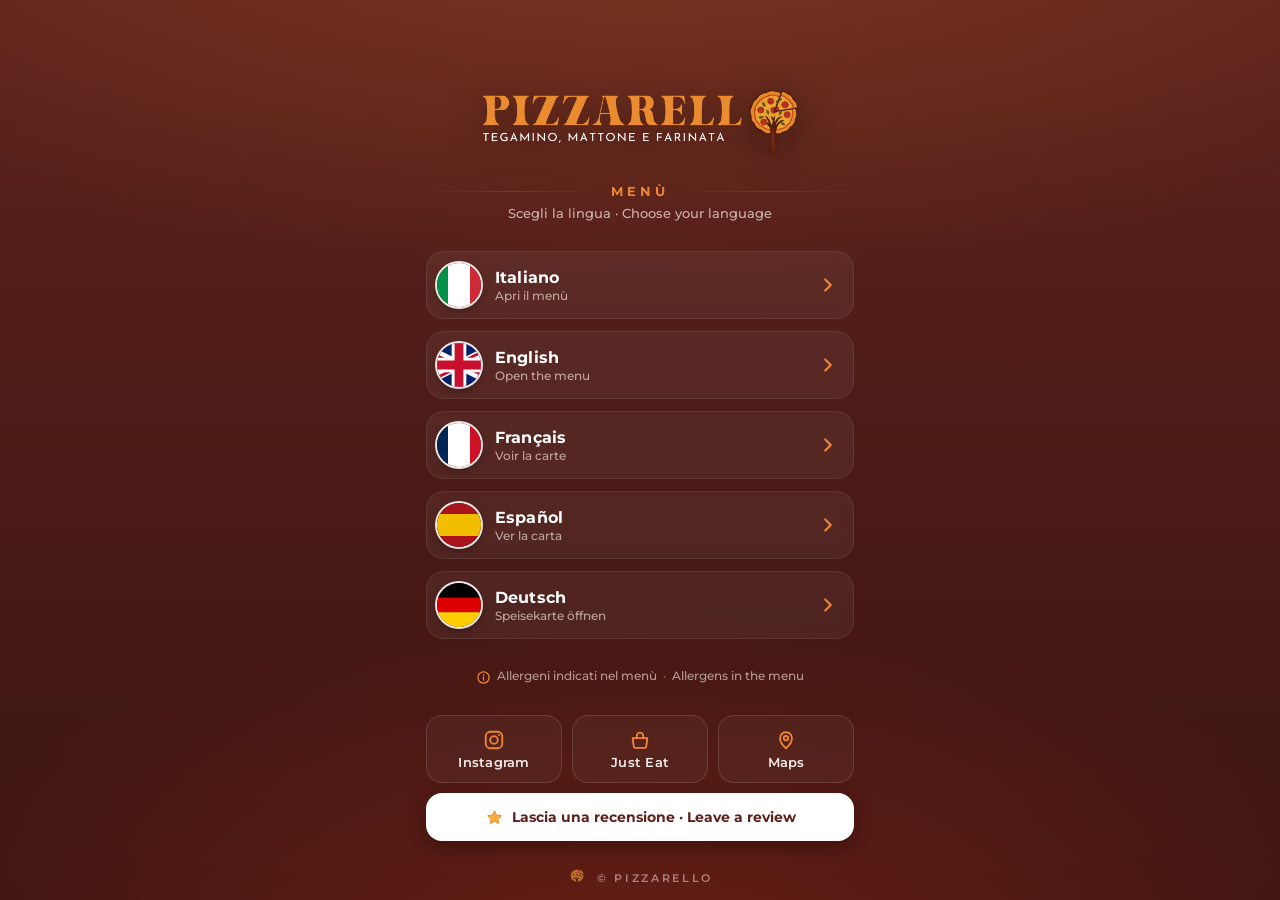
<file: index.html>
<!doctype html>
<html lang="it">
<head>
<meta charset="utf-8">
<meta name="viewport" content="width=device-width, initial-scale=1, viewport-fit=cover">
<title>Pizzarello · Menù</title>
<meta name="description" content="Pizzarello – Tegamino, Mattone e Farinata a Torino. Menù in italiano, English, français, español, Deutsch, con ingredienti e allergeni.">
<link rel="canonical" href="https://pizzarello-menu.github.io/">
<meta name="referrer" content="strict-origin-when-cross-origin">
<!-- Vista previa al compartir el enlace (WhatsApp, Instagram, Facebook, Telegram…) -->
<meta property="og:type" content="website">
<meta property="og:site_name" content="Pizzarello">
<meta property="og:url" content="https://pizzarello-menu.github.io/">
<meta property="og:title" content="Pizzarello · Tegamino, Mattone e Farinata · Torino">
<meta property="og:description" content="Menù in 5 lingue · Menu in 5 languages: italiano, English, français, español, Deutsch.">
<meta property="og:image" content="https://pizzarello-menu.github.io/assets/og-pizzarello.jpg">
<meta property="og:image:width" content="1200">
<meta property="og:image:height" content="630">
<meta property="og:image:alt" content="Logo Pizzarello e bandiere delle 5 lingue del menù">
<meta property="og:locale" content="it_IT">
<meta name="twitter:card" content="summary_large_image">
<meta name="theme-color" content="#4a1a15">
<link rel="icon" href="assets/favicon.png" type="image/png">
<link rel="apple-touch-icon" href="assets/apple-touch-icon.png">
<link rel="preload" href="vendor/fonts/montserrat-latin.woff2" as="font" type="font/woff2" crossorigin>
<link rel="stylesheet" href="estilos.css?v=13">
</head>
<body class="inicio">

<main class="contenedor">
  <header class="cabecera">
    <img class="logo" src="assets/logo.webp" alt="Pizzarello – Tegamino, Mattone e Farinata" width="1100" height="223"
         onerror="this.onerror=null;this.src='assets/logo.png'">
  </header>

  <section class="selector" aria-labelledby="titulo-idioma">
    <h1 id="titulo-idioma" class="eyebrow">
      <span>Menù</span>
    </h1>
    <p class="subtitulo">Scegli la lingua · Choose your language</p>

    <ul class="idiomas">
      <li><a class="idioma" href="menu.html?lang=it" lang="it" hreflang="it" data-lang="it">
        <img class="bandera" src="banderas/it.svg" alt="" width="44" height="44">
        <span class="texto"><span class="nombre">Italiano</span><span class="accion">Apri il menù</span></span>
        <svg class="flecha" viewBox="0 0 24 24" aria-hidden="true"><path d="M9 6l6 6-6 6"/></svg>
      </a></li>
      <li><a class="idioma" href="menu.html?lang=en" lang="en" hreflang="en" data-lang="en">
        <img class="bandera" src="banderas/en.svg" alt="" width="44" height="44">
        <span class="texto"><span class="nombre">English</span><span class="accion">Open the menu</span></span>
        <svg class="flecha" viewBox="0 0 24 24" aria-hidden="true"><path d="M9 6l6 6-6 6"/></svg>
      </a></li>
      <li><a class="idioma" href="menu.html?lang=fr" lang="fr" hreflang="fr" data-lang="fr">
        <img class="bandera" src="banderas/fr.svg" alt="" width="44" height="44">
        <span class="texto"><span class="nombre">Français</span><span class="accion">Voir la carte</span></span>
        <svg class="flecha" viewBox="0 0 24 24" aria-hidden="true"><path d="M9 6l6 6-6 6"/></svg>
      </a></li>
      <li><a class="idioma" href="menu.html?lang=es" lang="es" hreflang="es" data-lang="es">
        <img class="bandera" src="banderas/es.svg" alt="" width="44" height="44">
        <span class="texto"><span class="nombre">Español</span><span class="accion">Ver la carta</span></span>
        <svg class="flecha" viewBox="0 0 24 24" aria-hidden="true"><path d="M9 6l6 6-6 6"/></svg>
      </a></li>
      <li><a class="idioma" href="menu.html?lang=de" lang="de" hreflang="de" data-lang="de">
        <img class="bandera" src="banderas/de.svg" alt="" width="44" height="44">
        <span class="texto"><span class="nombre">Deutsch</span><span class="accion">Speisekarte öffnen</span></span>
        <svg class="flecha" viewBox="0 0 24 24" aria-hidden="true"><path d="M9 6l6 6-6 6"/></svg>
      </a></li>
    </ul>
    <p class="nota-alergenos">
      <span class="frases"><span lang="it"><svg viewBox="0 0 24 24" aria-hidden="true"><circle cx="12" cy="12" r="9"/><path d="M12 11v5M12 7.5v.5"/></svg>Allergeni indicati nel menù</span><span class="sep" aria-hidden="true">·</span><span lang="en">Allergens in the menu</span></span>
    </p>
  </section>

  <script>
    // Si las dos frases del aviso quedan en líneas distintas, se oculta el "·" que las separa
    (function () {
      var f = document.querySelector(".nota-alergenos .frases");
      if (!f) { return; }
      var sep = f.querySelector(".sep"), a = f.firstElementChild, b = f.lastElementChild;
      function revisar() {
        sep.style.display = "";
        sep.style.display = b.offsetTop > a.offsetTop ? "none" : "";
      }
      revisar();
      window.addEventListener("resize", revisar);
      if (document.fonts && document.fonts.ready) { document.fonts.ready.then(revisar); }
    })();
  </script>

  <!-- ENLACES: pegar aquí las direcciones reales en href. Un botón con href vacío no se muestra. -->
  <nav class="redes" aria-label="Pizzarello">
    <a class="red red-instagram" href="https://www.instagram.com/pizzarello_tegamino_farinata/" target="_blank" rel="noopener">
      <svg viewBox="0 0 24 24" aria-hidden="true">
        <rect x="3" y="3" width="18" height="18" rx="5"/><circle cx="12" cy="12" r="4.2"/><circle class="punto" cx="17.4" cy="6.6" r="1.1"/>
      </svg>
      <span>Instagram</span>
    </a>
    <a class="red red-justeat" href="https://www.justeat.it/restaurants-pizzarello-torino/menu" target="_blank" rel="noopener">
      <svg viewBox="0 0 24 24" aria-hidden="true">
        <path d="M4 10h16l-1.2 9.2a1.6 1.6 0 0 1-1.6 1.4H6.8a1.6 1.6 0 0 1-1.6-1.4z"/><path d="M8.5 10V7.5a3.5 3.5 0 0 1 7 0V10"/>
      </svg>
      <span>Just Eat</span>
    </a>
    <a class="red red-maps" href="https://maps.app.goo.gl/VGeoyqMKYEtq3rDg6" target="_blank" rel="noopener">
      <svg viewBox="0 0 24 24" aria-hidden="true">
        <path d="M12 21s-6.5-5.6-6.5-11a6.5 6.5 0 0 1 13 0c0 5.4-6.5 11-6.5 11z"/><circle cx="12" cy="10" r="2.4"/>
      </svg>
      <span>Maps</span>
    </a>
  </nav>

  <!-- RESEÑAS: reemplazar por el enlace directo "Chiedi recensioni" del Perfil de Empresa (g.page/r/…/review) -->
  <a class="resena" href="https://maps.app.goo.gl/VGeoyqMKYEtq3rDg6" target="_blank" rel="noopener">
    <svg viewBox="0 0 24 24" aria-hidden="true"><path d="M12 3.5l2.6 5.3 5.9.9-4.3 4.1 1 5.8L12 16.9l-5.2 2.7 1-5.8-4.3-4.1 5.9-.9z"/></svg>
    <span><span lang="it">Lascia una recensione</span> · <span lang="en">Leave a review</span></span>
  </a>

  <footer class="pie">
    <img class="pie-icono" src="assets/favicon.png" alt="" width="28" height="28">
    <p>© Pizzarello</p>
    <!-- Obligatorio en Italia: descomentar y poner el número real
    <p class="piva">P.IVA 00000000000</p>
    -->
  </footer>
</main>
</body>
</html>
</file>
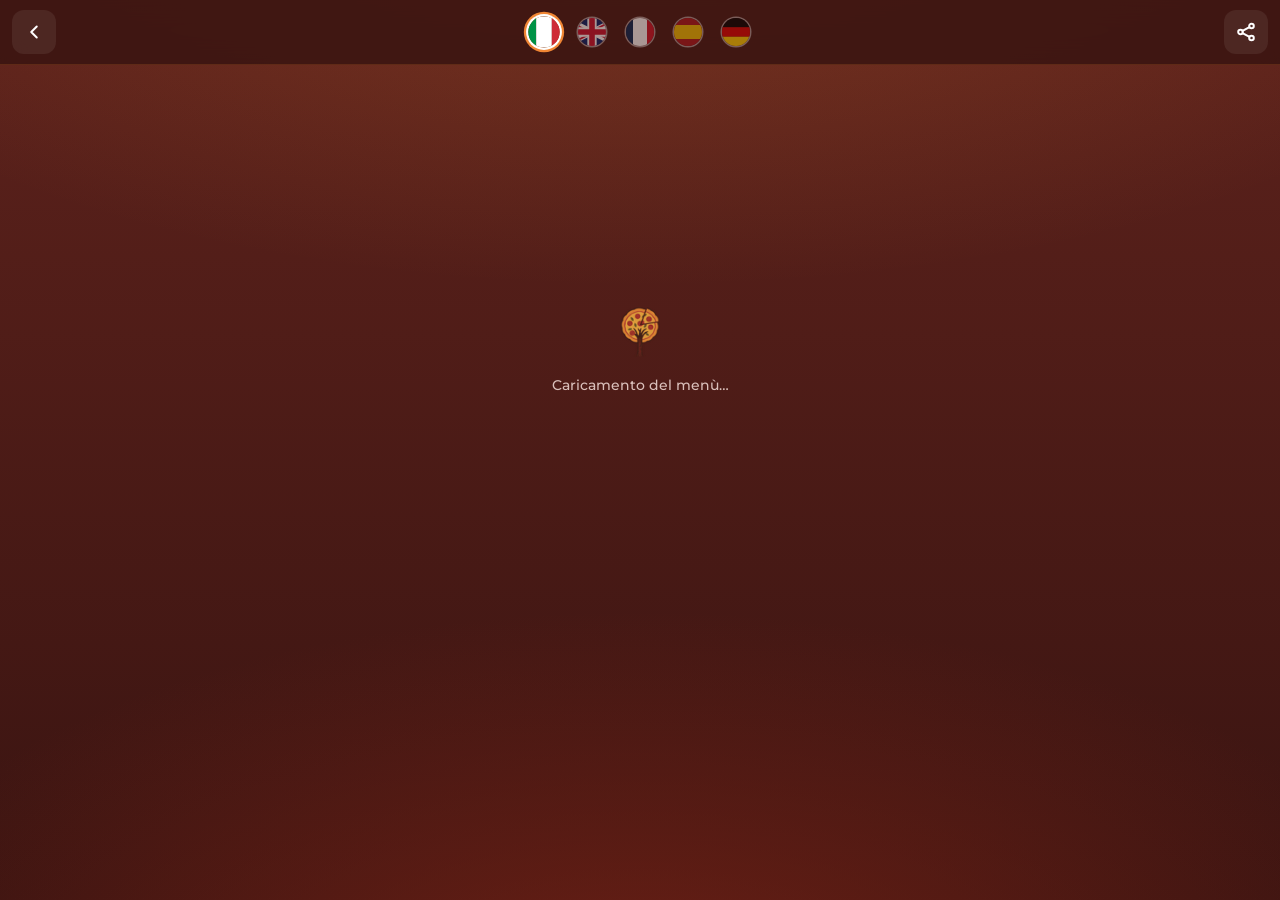
<file: menu.html>
<!doctype html>
<html lang="it">
<head>
<meta charset="utf-8">
<meta name="viewport" content="width=device-width, initial-scale=1, viewport-fit=cover">
<title>Pizzarello · Menù</title>
<!-- El visor no tiene texto propio (dibuja el PDF): Google indexa la portada, no esta página -->
<meta name="robots" content="noindex, follow">
<meta name="referrer" content="strict-origin-when-cross-origin">
<meta property="og:type" content="website">
<meta property="og:site_name" content="Pizzarello">
<meta property="og:title" content="Pizzarello · Tegamino, Mattone e Farinata · Torino">
<meta property="og:description" content="Menù in 5 lingue · Menu in 5 languages: italiano, English, français, español, Deutsch.">
<meta property="og:image" content="https://pizzarello-menu.github.io/assets/og-pizzarello.jpg">
<meta property="og:image:width" content="1200">
<meta property="og:image:height" content="630">
<meta name="twitter:card" content="summary_large_image">
<meta name="theme-color" content="#4a1a15">
<link rel="icon" href="assets/favicon.png" type="image/png">
<link rel="apple-touch-icon" href="assets/apple-touch-icon.png">
<link rel="preload" href="vendor/fonts/montserrat-latin.woff2" as="font" type="font/woff2" crossorigin>
<link rel="stylesheet" href="estilos.css?v=13">
</head>
<body class="visor">

<header class="barra">
  <a class="boton-icono" id="volver" href="index.html" aria-label="Lingue">
    <svg viewBox="0 0 24 24" aria-hidden="true"><path d="M15 6l-6 6 6 6"/></svg>
  </a>

  <nav class="banderas-mini" aria-label="Lingua">
    <a href="menu.html?lang=it" data-lang="it" lang="it" title="Italiano"><img src="banderas/it.svg" alt="Italiano"></a>
    <a href="menu.html?lang=en" data-lang="en" lang="en" title="English"><img src="banderas/en.svg" alt="English"></a>
    <a href="menu.html?lang=fr" data-lang="fr" lang="fr" title="Français"><img src="banderas/fr.svg" alt="Français"></a>
    <a href="menu.html?lang=es" data-lang="es" lang="es" title="Español"><img src="banderas/es.svg" alt="Español"></a>
    <a href="menu.html?lang=de" data-lang="de" lang="de" title="Deutsch"><img src="banderas/de.svg" alt="Deutsch"></a>
  </nav>

  <button class="boton-icono" id="compartir" type="button" aria-label="Condividi">
    <svg viewBox="0 0 24 24" aria-hidden="true">
      <circle cx="18" cy="5.5" r="2.5"/><circle cx="6" cy="12" r="2.5"/><circle cx="18" cy="18.5" r="2.5"/>
      <path d="M8.2 10.8l7.6-4.1M8.2 13.2l7.6 4.1"/>
    </svg>
  </button>
</header>

<main id="paginas" class="paginas" aria-live="polite">
  <div class="cargando" id="cargando">
    <img src="assets/favicon.png" alt="" width="56" height="56">
    <span id="texto-cargando">Caricamento…</span>
  </div>
</main>

<button class="flotante" id="modo" type="button" hidden>
  <svg viewBox="0 0 24 24" aria-hidden="true"><path id="icono-modo" d=""/></svg>
  <span id="texto-modo"></span>
</button>

<div class="aviso" id="aviso" role="status" hidden></div>

<script src="vendor/pdfjs/pdf.min.js"></script>
<script>
(function () {
  var TEXTOS = {
    it: { titulo: "Menù", cargando: "Caricamento del menù…", volver: "Cambia lingua", compartir: "Condividi",
          copiado: "Link copiato", texto: "Il menù di Pizzarello – Tegamino, Mattone e Farinata",
          aviso: "Scorri di lato per vedere tutto il menù", error: "Non riusciamo a mostrare il menù qui.", abrir: "Apri il PDF",
          entera: "Vedi intero", ampliar: "Ingrandisci" },
    en: { titulo: "Menu", cargando: "Loading the menu…", volver: "Change language", compartir: "Share",
          copiado: "Link copied", texto: "Pizzarello's menu – Tegamino, Mattone e Farinata",
          aviso: "Swipe sideways to see the whole menu", error: "We can't display the menu here.", abrir: "Open the PDF",
          entera: "Whole page", ampliar: "Zoom in" },
    fr: { titulo: "Carte", cargando: "Chargement de la carte…", volver: "Changer de langue", compartir: "Partager",
          copiado: "Lien copié", texto: "La carte de Pizzarello – Tegamino, Mattone e Farinata",
          aviso: "Faites glisser pour voir toute la carte", error: "Impossible d'afficher la carte ici.", abrir: "Ouvrir le PDF",
          entera: "Page entière", ampliar: "Agrandir" },
    es: { titulo: "Carta", cargando: "Cargando la carta…", volver: "Cambiar idioma", compartir: "Compartir",
          copiado: "Enlace copiado", texto: "La carta de Pizzarello – Tegamino, Mattone e Farinata",
          aviso: "Desliza hacia el lado para ver toda la carta", error: "No podemos mostrar la carta aquí.", abrir: "Abrir el PDF",
          entera: "Ver entera", ampliar: "Ampliar" },
    de: { titulo: "Speisekarte", cargando: "Speisekarte wird geladen…", volver: "Sprache wechseln", compartir: "Teilen",
          copiado: "Link kopiert", texto: "Die Speisekarte von Pizzarello – Tegamino, Mattone e Farinata",
          aviso: "Zur Seite wischen, um alles zu sehen", error: "Die Speisekarte kann hier nicht angezeigt werden.", abrir: "PDF öffnen",
          entera: "Ganze Seite", ampliar: "Vergrößern" }
  };
  var ICONOS = {
    entera: "M9 4H4v5M15 4h5v5M9 20H4v-5M15 20h5v-5",      // marco: ver la página entera
    ampliar: "M11 4a7 7 0 1 0 0 14 7 7 0 0 0 0-14zM20 20l-4-4M11 8v6M8 11h6"  // lupa +
  };

  var param = new URLSearchParams(location.search).get("lang");
  var lang = TEXTOS[param] ? param : "it";
  var t = TEXTOS[lang];
  var pdfUrl = "menus/menu_" + lang + ".pdf";

  document.documentElement.lang = lang;
  document.title = "Pizzarello · " + t.titulo;
  document.getElementById("texto-cargando").textContent = t.cargando;
  document.getElementById("volver").setAttribute("aria-label", t.volver);
  // Avisos breves en la parte inferior (consejo de uso, "enlace copiado"…)
  var aviso = document.getElementById("aviso"), temporizador;
  function mostrarAviso(texto, ms) {
    clearTimeout(temporizador);
    aviso.textContent = texto;
    aviso.classList.remove("oculto");
    aviso.hidden = false;
    temporizador = setTimeout(function () {
      aviso.classList.add("oculto");
      temporizador = setTimeout(function () { aviso.hidden = true; }, 600);
    }, ms || 3000);
  }

  // Compartir: se comparte la portada (quien lo recibe elige su idioma)
  var compartir = document.getElementById("compartir");
  compartir.setAttribute("aria-label", t.compartir);
  compartir.title = t.compartir;
  compartir.addEventListener("click", function () {
    var enlace = new URL(".", location.href).href;
    if (navigator.share) {
      navigator.share({ title: "Pizzarello", text: t.texto, url: enlace }).catch(function () {});
      return;
    }
    var copiar = navigator.clipboard && navigator.clipboard.writeText
      ? navigator.clipboard.writeText(enlace) : Promise.reject();
    copiar.then(function () { mostrarAviso(t.copiado, 2500); })
          .catch(function () { mostrarAviso(enlace, 6000); });   // último recurso: mostrar el enlace
  });
  document.querySelectorAll(".banderas-mini a").forEach(function (a) {
    if (a.dataset.lang === lang) { a.setAttribute("aria-current", "page"); }
  });

  var contenedor = document.getElementById("paginas");

  function mostrarError() {
    contenedor.innerHTML =
      '<div class="error"><p></p><a class="boton" href="' + pdfUrl + '"></a></div>';
    contenedor.querySelector("p").textContent = t.error;
    contenedor.querySelector("a").textContent = t.abrir;
  }

  if (!window.pdfjsLib) { mostrarError(); return; }
  pdfjsLib.GlobalWorkerOptions.workerSrc =
    "vendor/pdfjs/pdf.worker.min.js";

  var documento = null, claveActual = "", turno = 0, proporcion = 1;
  // Teléfono en vertical: la carta (apaisada) se muestra a toda la altura y se recorre deslizando.
  var vertical = window.matchMedia("(orientation: portrait) and (max-width: 700px)");
  var modoAlto = vertical.matches;
  var botonModo = document.getElementById("modo");

  function actualizarBoton() {
    botonModo.hidden = !vertical.matches;
    var clave = modoAlto ? "entera" : "ampliar";
    document.getElementById("texto-modo").textContent = t[clave];
    document.getElementById("icono-modo").setAttribute("d", ICONOS[clave]);
  }
  botonModo.addEventListener("click", function () {
    modoAlto = !modoAlto;
    actualizarBoton();
    render();
  });

  function anchoCss() {
    var ancho = contenedor.clientWidth - 20;
    if (!modoAlto || !vertical.matches) { return ancho; }
    var barra = document.querySelector(".barra").offsetHeight;
    var alto = window.innerHeight - barra - 28;
    return Math.max(ancho, Math.round(alto / proporcion));
  }

  function render() {
    if (!documento) { return; }
    var ancho = anchoCss();
    var clave = (modoAlto && vertical.matches ? "A" : "E") + Math.round(ancho / 24);
    if (clave === claveActual) { return; }
    claveActual = clave;
    contenedor.classList.toggle("alto", modoAlto && vertical.matches);
    var miTurno = ++turno;
    var fragmento = document.createDocumentFragment();
    var cadena = Promise.resolve();
    for (var n = 1; n <= documento.numPages; n++) {
      (function (n) {
        cadena = cadena.then(function () { return documento.getPage(n); }).then(function (pagina) {
          if (miTurno !== turno) { return; }
          var base = pagina.getViewport({ scale: 1 });
          var escalaCss = ancho / base.width;
          // resolución extra para que se lea nítido al ampliar con los dedos
          var calidad = Math.min((window.devicePixelRatio || 1) * 2, 3600 / ancho);
          var vista = pagina.getViewport({ scale: escalaCss * calidad });
          var canvas = document.createElement("canvas");
          canvas.width = Math.floor(vista.width);
          canvas.height = Math.floor(vista.height);
          canvas.style.width = ancho + "px";
          canvas.style.aspectRatio = base.width + " / " + base.height;
          canvas.className = "pagina";
          canvas.setAttribute("role", "img");
          canvas.setAttribute("aria-label", "Pizzarello – " + t.titulo + " (" + n + "/" + documento.numPages + ")");
          fragmento.appendChild(canvas);
          return pagina.render({ canvasContext: canvas.getContext("2d"), viewport: vista }).promise;
        });
      })(n);
    }
    cadena.then(function () {
      if (miTurno !== turno) { return; }
      contenedor.innerHTML = "";
      contenedor.appendChild(fragmento);
      contenedor.scrollLeft = 0;
    }).catch(mostrarError);
  }

  pdfjsLib.getDocument(pdfUrl).promise.then(function (doc) {
    documento = doc;
    return doc.getPage(1);
  }).then(function (p1) {
    var v = p1.getViewport({ scale: 1 });
    proporcion = v.height / v.width;
    actualizarBoton();
    render();
    // consejo de uso, solo en teléfonos en vertical
    if (vertical.matches) { mostrarAviso(t.aviso, 4200); }
  }).catch(mostrarError);

  var espera;
  window.addEventListener("resize", function () {
    clearTimeout(espera);
    espera = setTimeout(function () { actualizarBoton(); render(); }, 250);
  });
})();
</script>
</body>
</html>
</file>
<file: estilos.css>
/* Pizzarello · menú digital — mismos colores que la carta impresa */

/* Montserrat alojada en la propia web (sin conexiones a Google). Licencia: vendor/fonts/OFL.txt */
@font-face {
  font-family: "Montserrat";
  font-style: normal;
  font-weight: 400 700;
  font-display: swap;
  src: url("vendor/fonts/montserrat-latin-ext.woff2") format("woff2");
  unicode-range: U+0100-02BA, U+02BD-02C5, U+02C7-02CC, U+02CE-02D7, U+02DD-02FF, U+0304, U+0308, U+0329, U+1D00-1DBF, U+1E00-1E9F, U+1EF2-1EFF, U+2020, U+20A0-20AB, U+20AD-20C4, U+2113, U+2C60-2C7F, U+A720-A7FF;
}
@font-face {
  font-family: "Montserrat";
  font-style: normal;
  font-weight: 400 700;
  font-display: swap;
  src: url("vendor/fonts/montserrat-latin.woff2") format("woff2");
  unicode-range: U+0000-00FF, U+0131, U+0152-0153, U+02BB-02BC, U+02C6, U+02DA, U+02DC, U+0304, U+0308, U+0329, U+2000-206F, U+20AC, U+2122, U+2191, U+2193, U+2212, U+2215, U+FEFF, U+FFFD;
}

:root {
  --vino: #5D221C;
  --vino-oscuro: #3a1411;
  --ladrillo: #7B2316;
  --naranja: #F08634;
  --naranja-suave: #f6a564;
  --crema: #FCE9E4;
  --blanco: #ffffff;
  --linea: rgba(240, 134, 52, 0.22);
  --tarjeta: rgba(255, 255, 255, 0.055);
  --tarjeta-hover: rgba(255, 255, 255, 0.10);
  --radio: 18px;
  --sombra: 0 10px 30px rgba(0, 0, 0, 0.28);
}

* { box-sizing: border-box; }
html { -webkit-text-size-adjust: 100%; }
body {
  margin: 0;
  min-height: 100vh;
  min-height: 100dvh;
  font-family: "Montserrat", system-ui, -apple-system, "Segoe UI", sans-serif;
  color: var(--blanco);
  background-color: var(--vino-oscuro);
  background-image:
    radial-gradient(120% 70% at 50% -10%, rgba(240, 134, 52, 0.20), transparent 60%),
    radial-gradient(90% 60% at 50% 110%, rgba(123, 35, 22, 0.75), transparent 70%),
    linear-gradient(180deg, var(--vino) 0%, var(--vino-oscuro) 100%);
  background-attachment: fixed;
}
img { display: block; max-width: 100%; }
a { color: inherit; -webkit-tap-highlight-color: transparent; }

/* ---------- Página de idiomas ---------- */
.contenedor {
  --aire: clamp(14px, 3.6vh, 30px);   /* mismo hueco: logo→menú, texto→idiomas, idiomas→alérgenos, alérgenos→botones */
  width: 100%;
  max-width: 460px;
  margin: 0 auto;
  min-height: 100vh;
  min-height: 100dvh;
  display: flex;
  flex-direction: column;
  padding: max(clamp(14px, 3.5vh, 36px), env(safe-area-inset-top)) max(16px, env(safe-area-inset-right)) max(12px, env(safe-area-inset-bottom)) max(16px, env(safe-area-inset-left));
}
.cabecera {
  flex: 1 0 auto;
  max-height: 230px;
  display: flex;
  align-items: flex-end;
  justify-content: center;
  padding: 4px 6px 0;
}
.logo {
  width: 100%;
  max-width: clamp(230px, 41.4vh, 315px);
  height: auto;
  margin: 0 auto;
  filter: drop-shadow(0 6px 18px rgba(0, 0, 0, 0.35));
  animation: aparecer 0.3s ease-out both;
}

.selector { margin-top: var(--aire); animation: aparecer 0.3s 0.05s ease-out both; }
.eyebrow {
  display: flex;
  align-items: center;
  gap: 14px;
  margin: 0;
  font-size: 13px;
  font-weight: 700;
  letter-spacing: 0.32em;
  text-transform: uppercase;
  color: var(--naranja);
}
.eyebrow::before, .eyebrow::after {
  content: "";
  flex: 1;
  height: 1px;
  background: linear-gradient(90deg, transparent, var(--linea), transparent);
}
.subtitulo {
  margin: 6px 0 var(--aire);
  text-align: center;
  font-size: 13px;
  font-weight: 500;
  color: rgba(252, 233, 228, 0.72);
}

.idiomas { list-style: none; margin: 0; padding: 0; display: grid; gap: clamp(8px, 1.4vh, 12px); }
.idioma {
  position: relative;
  display: flex;
  align-items: center;
  gap: 14px;
  min-height: clamp(56px, 8.6vh, 68px);
  padding: 8px 14px 8px 10px;
  text-decoration: none;
  background: var(--tarjeta);
  border: 1px solid rgba(255, 255, 255, 0.08);
  border-radius: var(--radio);
  backdrop-filter: blur(6px);
  transition: background 0.2s, border-color 0.2s, transform 0.15s;
}
.idioma:hover { background: var(--tarjeta-hover); border-color: var(--linea); }
.idioma:active { transform: scale(0.985); }
.idioma:focus-visible { outline: 3px solid var(--naranja); outline-offset: 3px; }

.bandera {
  flex: none;
  width: clamp(38px, 5.8vh, 44px);
  height: clamp(38px, 5.8vh, 44px);
  border-radius: 50%;
  object-fit: cover;
  box-shadow: 0 0 0 2px rgba(255, 255, 255, 0.9), 0 4px 10px rgba(0, 0, 0, 0.3);
}
.texto { display: flex; flex-direction: column; gap: 1px; min-width: 0; flex: 1; }
.nombre { font-size: 16px; font-weight: 700; letter-spacing: 0.01em; }
.accion { font-size: 12px; font-weight: 500; color: rgba(252, 233, 228, 0.65); }
.flecha {
  flex: none;
  width: 22px;
  height: 22px;
  fill: none;
  stroke: var(--naranja);
  stroke-width: 2.4;
  stroke-linecap: round;
  stroke-linejoin: round;
  transition: transform 0.2s;
}
.idioma:hover .flecha { transform: translateX(3px); }


/* Aviso de alérgenos: informativo, bajo la lista de idiomas */
.nota-alergenos {
  display: flex;
  align-items: center;
  justify-content: center;
  gap: 7px;
  margin: var(--aire) 0 0;
  font-size: clamp(10.5px, 3.05vw, 11.5px);
  font-weight: 500;
  line-height: 1.35;
  text-align: center;
  color: rgba(252, 233, 228, 0.62);
}
/* Las dos frases nunca se cortan por dentro: si no caben juntas, van en dos líneas centradas */
.nota-alergenos .frases {
  display: flex;
  flex-wrap: wrap;
  justify-content: center;
  column-gap: 6px;
  min-width: 0;
}
.nota-alergenos .frases > span { white-space: nowrap; display: inline-flex; align-items: center; gap: 6px; }
.nota-alergenos .sep { opacity: 0.7; }
.nota-alergenos svg {
  flex: none;
  width: 15px;
  height: 15px;
  fill: none;
  stroke: var(--naranja);
  stroke-width: 2;
  stroke-linecap: round;
}

/* Botones de Instagram y Just Eat (secundarios: no compiten con los idiomas) */
.redes {
  display: flex;
  justify-content: center;
  gap: 10px;
  margin-top: var(--aire);
  animation: aparecer 0.3s 0.1s ease-out both;
}
.redes:not(:has(.red[href^="http"])) { display: none; }
.red:not([href^="http"]) { display: none; }
.red {
  flex: 1;
  max-width: 140px;
  display: flex;
  flex-direction: column;
  align-items: center;
  justify-content: center;
  gap: 4px;
  min-height: clamp(56px, 8.6vh, 68px);
  padding: 8px 6px;
  border-radius: 16px;
  font-size: 12.5px;
  letter-spacing: 0.02em;
  border: 1px solid rgba(255, 255, 255, 0.12);
  background: rgba(255, 255, 255, 0.04);
  color: rgba(255, 255, 255, 0.92);
  font-weight: 600;
  text-decoration: none;
  transition: background 0.2s, border-color 0.2s, transform 0.15s;
}
.red:hover { background: rgba(255, 255, 255, 0.09); border-color: var(--linea); }
.red:active { transform: scale(0.97); }
.red:focus-visible { outline: 3px solid var(--naranja); outline-offset: 3px; }
.red svg {
  width: 22px;
  height: 22px;
  fill: none;
  stroke: var(--naranja);
  stroke-width: 2;
  stroke-linecap: round;
  stroke-linejoin: round;
}
.red svg .punto { fill: var(--naranja); stroke: none; }

/* Botón de reseña en Google: ancho completo, con la estrella como acento */
.resena {
  display: flex;
  align-items: center;
  justify-content: center;
  gap: 8px;
  min-height: 48px;
  margin-top: 10px;
  padding: 8px 14px;
  border-radius: 16px;
  border: 0;
  background: #ffffff;
  color: var(--vino);
  box-shadow: 0 6px 18px rgba(0, 0, 0, 0.28);
  font-size: 13.5px;
  font-weight: 700;
  text-align: center;
  text-decoration: none;
  animation: aparecer 0.3s 0.12s ease-out both;
  transition: background 0.2s, border-color 0.2s, transform 0.15s;
}
.resena:not([href^="http"]) { display: none; }
.resena:hover { background: #FCE9E4; }
.resena:active { transform: scale(0.98); }
.resena:focus-visible { outline: 3px solid var(--naranja); outline-offset: 3px; }
.resena svg { flex: none; width: 19px; height: 19px; fill: #F5B041; stroke: #F08634; stroke-width: 1.2; stroke-linejoin: round; }

.pie {
  margin-top: auto;
  padding-top: clamp(14px, 3vh, 28px);
  display: flex;
  align-items: center;
  justify-content: center;
  gap: 10px;
  font-size: 11px;
  font-weight: 600;
  letter-spacing: 0.24em;
  text-transform: uppercase;
  color: rgba(252, 233, 228, 0.5);
}
.pie { flex-wrap: wrap; }
.pie p { margin: 0; }
.pie .piva { flex-basis: 100%; text-align: center; letter-spacing: 0.08em; }
.pie-icono { width: 20px; height: 20px; opacity: 0.85; }


@keyframes aparecer {
  from { opacity: 0; transform: translateY(10px); }
  to { opacity: 1; transform: none; }
}
@media (prefers-reduced-motion: reduce) {
  * { animation: none !important; transition: none !important; }
}

/* ---------- Visor del menú ---------- */
.visor { background-attachment: scroll; }
.barra {
  position: sticky;
  top: 0;
  z-index: 10;
  display: flex;
  align-items: center;
  justify-content: space-between;
  gap: 10px;
  padding: max(10px, env(safe-area-inset-top)) max(12px, env(safe-area-inset-right)) 10px max(12px, env(safe-area-inset-left));
  background: rgba(58, 20, 17, 0.86);
  backdrop-filter: blur(12px);
  -webkit-backdrop-filter: blur(12px);
  border-bottom: 1px solid rgba(240, 134, 52, 0.18);
}
.boton-icono {
  flex: none;
  display: grid;
  place-items: center;
  width: 44px;
  height: 44px;
  border-radius: 12px;
  border: 0;
  padding: 0;
  color: inherit;
  cursor: pointer;
  background: rgba(255, 255, 255, 0.07);
  transition: background 0.2s;
}
.boton-icono:hover { background: rgba(255, 255, 255, 0.14); }
.boton-icono:focus-visible { outline: 3px solid var(--naranja); outline-offset: 2px; }
.boton-icono svg {
  width: 22px;
  height: 22px;
  fill: none;
  stroke: var(--blanco);
  stroke-width: 2.2;
  stroke-linecap: round;
  stroke-linejoin: round;
}

.banderas-mini { display: flex; align-items: center; gap: 8px; }
.banderas-mini a {
  display: grid;
  place-items: center;
  width: 40px;
  height: 40px;
  border-radius: 50%;
}
.banderas-mini img {
  width: 28px;
  height: 28px;
  border-radius: 50%;
  object-fit: cover;
  opacity: 0.55;
  box-shadow: 0 0 0 1.5px rgba(255, 255, 255, 0.55);
  transition: opacity 0.2s, transform 0.2s, box-shadow 0.2s;
}
.banderas-mini a:hover img { opacity: 0.9; }
.banderas-mini a[aria-current="page"] img {
  opacity: 1;
  transform: scale(1.12);
  box-shadow: 0 0 0 2px var(--blanco), 0 0 0 4px var(--naranja);
}
.banderas-mini a:focus-visible { outline: 3px solid var(--naranja); }

.paginas {
  width: 100%;
  max-width: 1280px;
  margin: 0 auto;
  padding: 14px 10px max(24px, env(safe-area-inset-bottom));
  display: grid;
  gap: 14px;
}
.pagina {
  width: 100%;
  height: auto;
  border-radius: 10px;
  box-shadow: 0 12px 34px rgba(0, 0, 0, 0.45);
  background: var(--vino);
}

.cargando, .error {
  min-height: 60vh;
  display: flex;
  flex-direction: column;
  align-items: center;
  justify-content: center;
  gap: 16px;
  text-align: center;
  font-size: 14px;
  font-weight: 500;
  color: rgba(252, 233, 228, 0.8);
}
.cargando img { animation: latir 1.4s ease-in-out infinite; }
@keyframes latir {
  0%, 100% { transform: scale(1); opacity: 0.85; }
  50% { transform: scale(1.08); opacity: 1; }
}
.boton {
  display: inline-block;
  padding: 14px 22px;
  border-radius: 999px;
  background: var(--naranja);
  color: var(--vino-oscuro);
  font-weight: 700;
  text-decoration: none;
}

/* Modo "a toda altura" en teléfonos verticales: se desliza de lado */
.paginas.alto {
  display: flex;
  max-width: none;
  overflow-x: auto;
  overscroll-behavior-x: contain;
  -webkit-overflow-scrolling: touch;
  scrollbar-width: thin;
  scrollbar-color: rgba(240, 134, 52, 0.5) transparent;
}
.paginas.alto .pagina { flex: none; border-radius: 6px; }
.paginas.alto::after { content: ""; flex: 0 0 1px; }   /* margen al final del deslizamiento */

.flotante {
  position: fixed;
  right: max(16px, env(safe-area-inset-right));
  bottom: max(18px, env(safe-area-inset-bottom));
  z-index: 11;
  display: flex;
  align-items: center;
  gap: 8px;
  min-height: 48px;
  padding: 0 18px 0 14px;
  border: 0;
  border-radius: 999px;
  font: 700 13.5px "Montserrat", system-ui, sans-serif;
  color: var(--vino-oscuro);
  background: var(--naranja);
  box-shadow: 0 8px 22px rgba(0, 0, 0, 0.4);
  cursor: pointer;
}
.flotante[hidden] { display: none; }
.flotante:active { transform: scale(0.97); }
.flotante:focus-visible { outline: 3px solid var(--blanco); outline-offset: 2px; }
.flotante svg {
  width: 20px;
  height: 20px;
  fill: none;
  stroke: currentColor;
  stroke-width: 2.4;
  stroke-linecap: round;
  stroke-linejoin: round;
}

.aviso {
  position: fixed;
  left: 16px;
  right: 16px;
  bottom: calc(max(18px, env(safe-area-inset-bottom)) + 62px);
  margin: 0 auto;
  width: fit-content;
  max-width: calc(100% - 32px);
  padding: 12px 18px;
  border-radius: 999px;
  background: rgba(20, 8, 6, 0.88);
  border: 1px solid rgba(240, 134, 52, 0.35);
  font-size: 13px;
  font-weight: 600;
  text-align: center;
  box-shadow: var(--sombra);
  transition: opacity 0.5s;
  animation: aparecer 0.4s ease-out both;
}
.aviso.oculto { opacity: 0; }

@media (max-width: 360px) {
  .banderas-mini { gap: 2px; }
  .banderas-mini a { width: 36px; }
}
</file>
